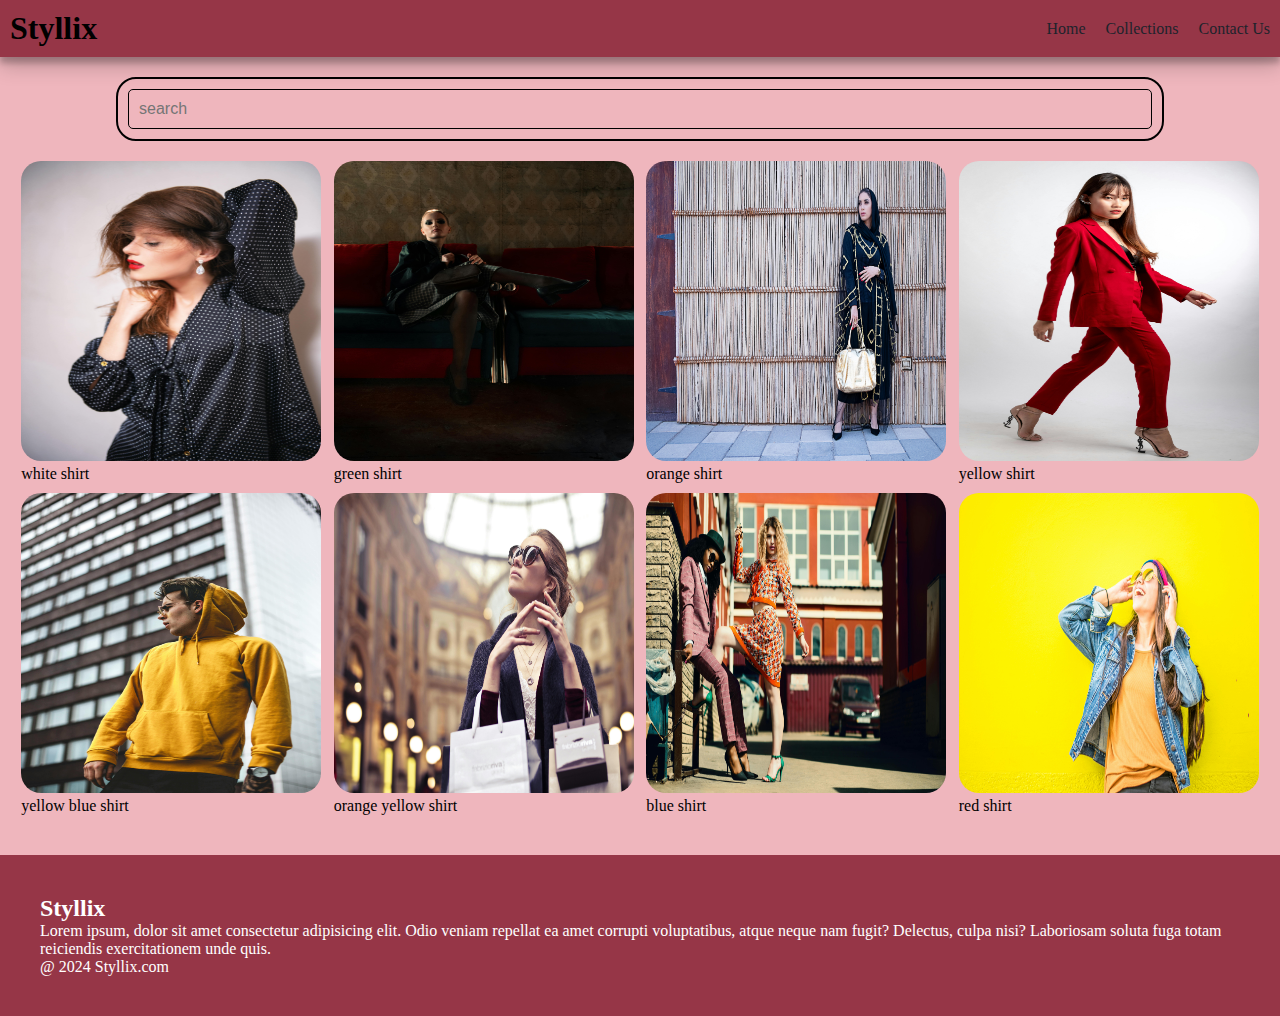
<file: collection.html>
<!DOCTYPE html>
<html lang="en">
  <head>
    <meta charset="UTF-8" />
    <meta name="viewport" content="width=device-width, initial-scale=1.0" />
    <title>Styllix</title>

    <!--google fonts-->
    
    <link rel="preconnect" href="https://fonts.googleapis.com" />
    <link rel="preconnect" href="https://fonts.gstatic.com" crossorigin />
    <link
      href="https://fonts.googleapis.com/css2?family=Poppins&display=swap"
      rel="stylesheet"
    />
    <!--my css file-->
    <link rel="stylesheet" href="style.css" />
    <!--font awesome icons-->
    <link
      rel="stylesheet"
      href="https://cdnjs.cloudflare.com/ajax/libs/font-awesome/6.6.0/css/all.min.css"
      integrity="sha512-Kc323vGBEqzTmouAECnVceyQqyqdsSiqLQISBL29aUW4U/M7pSPA/gEUZQqv1cwx4OnYxTxve5UMg5GT6L4JJg=="
      crossorigin="anonymous"
      referrerpolicy="no-referrer"
    />
  </head>
  <body class="background">
    <!--Navbar-->
    <nav class="navbar">
        <h1>Styllix</h1>
        <div class="navbar-links">
          <p class="navbar-link"> <a href="index.html">Home</a></p>
          <p class="navbar-link"><a href="collection.html">Collections</a></p>
          <p class="navbar-link"><a href="contact.html">Contact Us</a></p>
        </div>
        <div class="navbar-menu-toggle" onclick="showNavbar()">
            <i class="fa-solid fa-bars"></i>
        </div>
        <div class="side-navbar">
            <p style="text-align:right" onclick="closeNavbar()">
            <i class="fa-solid fa-xmark"></i>
            </p>
        
        <div class="side-navbar-links">
            <p class="side-navbar-link"> <a href="index.html">Home</a></p>
            <p class="side-navbar-link"><a href="collection.html">Collections</a></p>
            <p class="side-navbar-link"><a href="contact.html">Contact Us</a></p>
        </div>
        
      </nav>
      <div class="product-section">
        <form class="product-search">
            <input type="text" id="search" placeholder="search">
            <i class="fa-solid fa-magnifying-glass"></i>
        </form>
        <div class="products" id="products">
            <div class="product-box">
                 
                 <img src="image 9.jpg" alt="fashion image" height="300px"  width="300px">
                 <p>white shirt</p>
                 </div>
            
            
                <div class="product-box">
                   <img src="image 10.jpg" alt="fashion image" height="300px"  width="300px">
                   <p>green shirt</p>
                </div>
            
          
                <div class="product-box">
                    <img src="image 11.jpg" alt="fashion image" height="300px"  width="300px">
                    <p>orange shirt</p>
                </div>
            
            
                <div class="product-box">
                    <img src="image 12.jpg" alt="fashion image" height="300px"  width="300px">
                    <p>yellow shirt</p>
                </div>
            
            
                <div class="product-box">
                   <img src="image 13.jpg" alt="fashion image" height="300px"  width="300px">
                   <p>yellow blue shirt</p>
                </div>

                <div class="product-box">
                    <img src="image 14.jpg" alt="fashion image" height="300px"  width="300px">
                    <p>orange yellow shirt</p>
                </div>

                <div class="product-box">
                    <img src="image 15.jpg" alt="fashion image" height="300px"  width="300px">
                    <p>blue shirt</p>
                </div>

                <div class="product-box">
                    <img src="image 16.jpg" alt="fashion image" height="300px"  width="300px">
                    <p>red shirt</p>
                </div>
        </div>
      </div>
        <!--footer-->
        <div class="footer">
          <div class="footer-container">
            <div class="footer-box-1">
             <h2 class="heading-text">Styllix</h2>
             <p>Lorem ipsum, dolor sit amet consectetur adipisicing elit. Odio veniam repellat
               ea amet corrupti voluptatibus, atque neque nam fugit? Delectus, culpa nisi? Laboriosam soluta fuga totam reiciendis
                exercitationem unde quis.</p>
             <div class="footer-icon-container">
               <i class="fa-brands fa-instagram" style="color:#ffffff"></i>
               <i class="fa-brands fa-twitter" style="color:#ffffff"></i>
               <i class="fa-brands fa-youtube" style="color:#ffffff"></i>
             </div>   
            </div>
          </div>
          <p>@ 2024 Styllix.com</p>
        </div>
                              
          
    <script src="collection.js"></script>
    <script src="index.js"></script>
  </body>
</html>
</file>
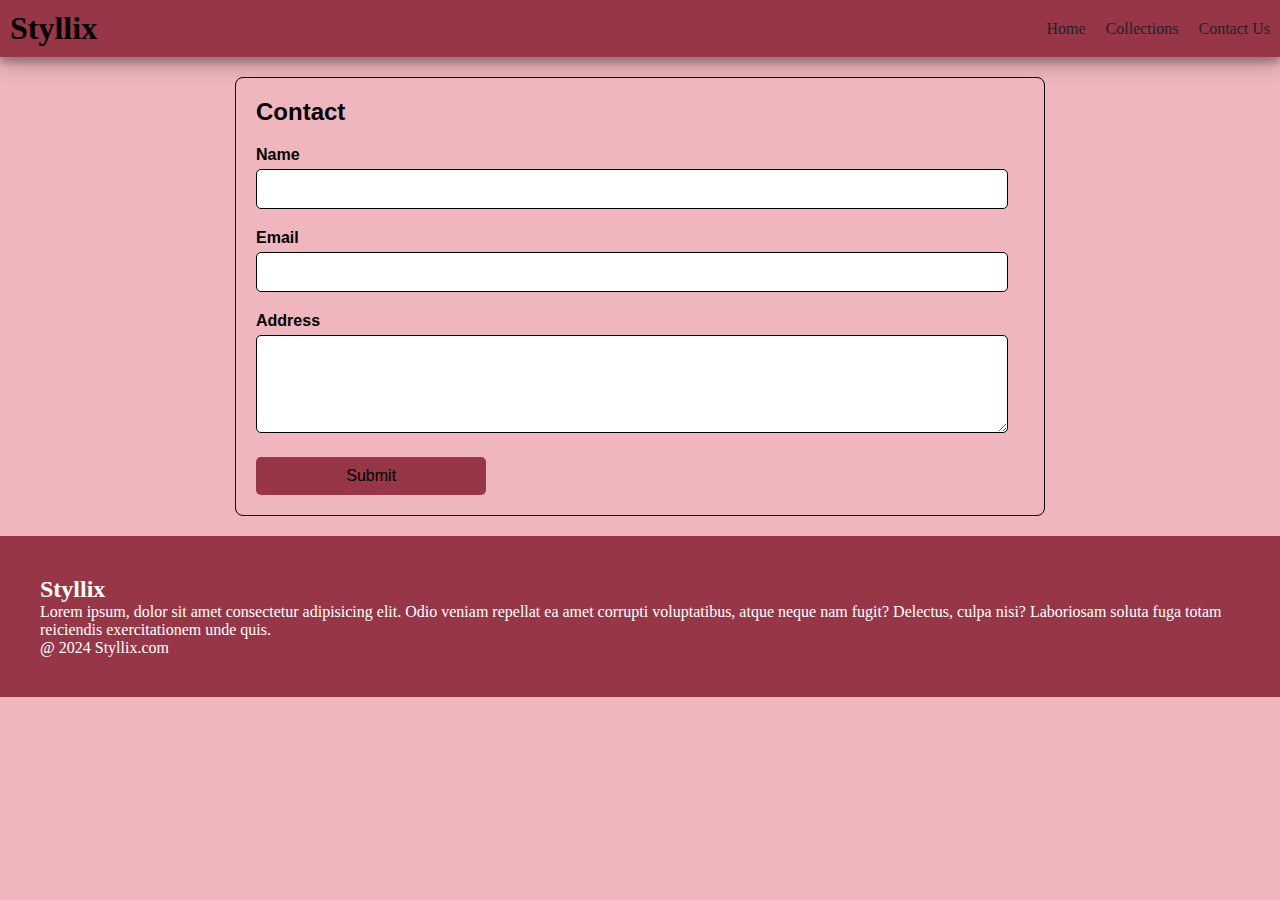
<file: contact.html>
<!DOCTYPE html>
<html lang="en">
  <head>
    <meta charset="UTF-8" />
    <meta name="viewport" content="width=device-width, initial-scale=1.0" />
    <title>Styllix</title>

    <!--google fonts-->
    
    <link rel="preconnect" href="https://fonts.googleapis.com" />
    <link rel="preconnect" href="https://fonts.gstatic.com" crossorigin />
    <link
      href="https://fonts.googleapis.com/css2?family=Poppins&display=swap"
      rel="stylesheet"
    />
    <!--my css file-->
    <link rel="stylesheet" href="style.css" />
    <!--font awesome icons-->
    <link
      rel="stylesheet"
      href="https://cdnjs.cloudflare.com/ajax/libs/font-awesome/6.6.0/css/all.min.css"
      integrity="sha512-Kc323vGBEqzTmouAECnVceyQqyqdsSiqLQISBL29aUW4U/M7pSPA/gEUZQqv1cwx4OnYxTxve5UMg5GT6L4JJg=="
      crossorigin="anonymous"
      referrerpolicy="no-referrer"
    />
  </head>
  <body class="background">
    <!--Navbar-->
    <nav class="navbar">
        <h1>Styllix</h1>
        <div class="navbar-links">
            <p class="navbar-link"> <a href="index.html">Home</a></p>
            <p class="navbar-link"><a href="collection.html">Collections</a></p>
            <p class="navbar-link"><a href="contact.html">Contact Us</a></p>
        </div>
        <div class="navbar-menu-toggle" onclick="showNavbar()">
            <i class="fa-solid fa-bars"></i>
        </div>
        <div class="side-navbar">
            <p style="text-align:right" onclick="closeNavbar()">
            <i class="fa-solid fa-xmark"></i>
            </p>
        
        <div class="side-navbar-links">
            <p class="side-navbar-link"> <a href="index.html">Home</a></p>
            <p class="side-navbar-link"><a href="collection.html">Collections</a></p>
            <p class="side-navbar-link"><a href="contact.html">Contact Us</a></p>
        </div>
        
      </nav>
      <div class="contact">
        <h2 style="color:black" ">Contact</h2>
    
        <!-- Contact form -->
        <form action="#" method="POST">
          
          <!-- Name field -->
          <div class="form-group">
            <label for="name" style="color:black" >Name</label>
            <input type="text" id="name" name="name" required>
          </div>
    
          <!-- Email field -->
          <div class="form-group">
            <label for="email" style="color:black">Email</label>
            <input type="email" id="email" name="email" required>
          </div>
    
          <!-- Address field -->
          <div class="form-group">
            <label for="address" style="color:black">Address</label>
            <textarea id="address" name="address" rows="4" required></textarea>
          </div>
    
          <!-- Submit button -->
          <button class="submit-btn" type="submit">Submit</button>
        </form>
      </div>
    
    
    
        
        <!--footer-->
        <div class="footer">
          <div class="footer-container">
            <div class="footer-box-1">
             <h2 class="heading-text">Styllix</h2>
             <p>Lorem ipsum, dolor sit amet consectetur adipisicing elit. Odio veniam repellat
               ea amet corrupti voluptatibus, atque neque nam fugit? Delectus, culpa nisi? Laboriosam soluta fuga totam reiciendis
                exercitationem unde quis.</p>
             <div class="footer-icon-container">
               <i class="fa-brands fa-instagram" style="color:#ffffff"></i>
               <i class="fa-brands fa-twitter" style="color:#ffffff"></i>
               <i class="fa-brands fa-youtube" style="color:#ffffff"></i>
             </div>   
            </div>
          </div>
          <p>@ 2024 Styllix.com</p>
        </div>
                              
          
    <script src="index.js"></script>
  </body>
</html>
</file>
<file: style.css>
*{
    padding:0;
    margin:0;
}


body{
.poppins-regular {
    font-family: "Poppins", sans-serif;
    font-weight: 400;
    font-style: normal;
  }
}
.background{
    background-color: #efb6bd;
}

.navbar{
    display:flex;
    justify-content:space-between;
    align-items:center;
    padding:10px;
    box-shadow: rgba(0, 0, 0, 0.19) 0px 10px 20px, rgba(0, 0, 0, 0.23) 0px 6px 6px;
    background-color:#963647;
}
.navbar-links
{
    display:flex;
    column-gap:20px;
}


.navbar-links a{
    text-decoration: none;
    color:#1d232c;
}
.navbar-links a:hover{
    text-decoration:underline;
    color:#1d232c;
}
.navbar-menu-toggle{
    display:none;

}
/*side-navbar*/
.side-navbar
{
    background-color: #963647;
    width:50%;
    height:100%;
    position:fixed;
    top:0;
    left:-60%;
    padding:20px;
    color:white;
    transition: 0.5s;
}
.side-navbar-link{
    margin-bottom:30px;

}
.side-navbar-link a
{
    text-decoration:none;
    color:white;
}
.side-navbar-link a:hover{
    text-decoration:underline;
}

/*header*/
.header{
      display:flex;
      justify-content: center;
      gap:50px;
      padding:50px;

}
.header-button
{
    margin-top:10px;
    padding:20px;
    background-color: #963647;
    color:white;
}
.service{
    padding:20px;
    
}
.service-container-1{
    display:flex;
    justify-content:space-between;
    align-items:center;
}
.service-container-2{
    display:flex;
    justify-content:space-between;
    align-items:center;
    gap:20px;
}
.service-container-2
{
    border-radius:5px;
    background-color: #f2f4f7;
    padding:10px;
    background-color: #e36c82d1;
}
.new-arrival{
    display:flex;
    justify-content: space-around;
    flex-wrap:wrap;
}
.new-arrival-container{
    position:relative;
    flex-basis:20%;
}
.new-arrival button{
    padding-left:10%;
    padding-right:10%;
    padding-top:5%;
    padding-bottom:5%;
    margin-top:10px;
    color:#1d232c;
    top:50%;
    left:18%;
    position:absolute;
    border-radius:10px;
    border:none;
}
.news{
    margin-top:20px;
    display:flex;
    flex-direction:column;
    align-items:center;
}
.news input{
      padding:11px;
      margin-bottom: 10px;
      width:80vw;
      border:solid black 3px;
}
.news button{
    padding:10px;
    margin-top: 10px;
    background-color:#963647;
    color:#f2f4f7;
   
    border-radius: ;
}
.footer{
    margin-top:20px;
    padding:40px;
    background-color:#963647;
    color:#ffffff;
}
.product-section
{
    margin-top:20px;
}
.product-search{
    width:80%;
    border:solid black 2px;
    border-radius:20px;
    display:flex;
    justify-content:space-between;
    align-items:center;
    padding:10px;
    margin:auto;
}
.product-search input{

   background-color:transparent;
   width:100%;

}
.product-search input:focus{
    outline:none;
}
.products{
    padding:20px;
    display:flex;
    gap:10px;
    flex-wrap:wrap;
    justify-content:space-around;
    align-items: center;
}
.product-box{
    
    flex-basis:20%;
    align-items: center;

}
.product-box img{
       border-radius:20px;
}
.shop-now-btn {
    background-color: #963647; 
    color: white; 
    border: none;
    padding: 10px 20px; 
    font-size: 16px;
    cursor: pointer;
    border-radius: 5px; 
    display: flex;
    align-items: center;
    justify-content: center;
    transition: background-color 0.3s ease, transform 0.3s ease;
    margin-top:20px;
    margin-bottom: 20px;
     
  }

  
  .shop-now-btn i {
    margin-left: 8px; 
    transition: transform 0.3s ease; 
  }

  
  .shop-now-btn:hover {
    background-color:#963647; 
    transform: scale(1.05); 
  }

  
  .shop-now-btn:hover i {
    transform: translateX(5px); 
  }

  


.contact {
    background-color:#efb6bd;
    border: 1px solid black;
    padding: 20px;
    border-radius: 8px;
    width: 400px;
    margin: auto;
    font-family: Arial, sans-serif;
  }

  /* Styling for form elements */
  .form-group {
    margin-bottom: 20px;
  }

  label {
    display: block;
    font-weight: bold;
    margin-bottom: 5px;
  }

  input[type="text"], input[type="email"], textarea {
    width: 100%;
    padding: 10px;
    border: 1px solid black;
    border-radius: 5px;
    font-size: 16px;
  }

  textarea {
    resize: vertical;
  }

  /* Styling for the submit button */
  .submit-btn {
    background-color: #963647;
    color: black;
    padding: 10px 20px;
    border: none;
    border-radius: 5px;
    cursor: pointer;
    font-size: 16px;
    width: 30%;
    align-items: center;
  }


  .submit-btn:hover {
    background-color: #efb6bd;
  }
  .contact h2{
    margin-bottom: 20px;
  }
  .contact{
    padding:20px;
    width:60%;
    margin-top:20px;
    
  }
  .form-group input{
    width:95%;
  }
  .form-group textarea{
    width:95%;
  }
  .submit-btn{
    width:auto%;
    
  }

/*  Media Query*/
@media screen and (max-width:700px)
{
    .navbar-menu-toggle{
        display:block;
    }
    .navbar-link
    {
        display:none;
    }
    .header-image
    {
        display:none;
    }
    .service-container-1{
        display:none;
    }
    .service-container-2{
        flex-direction:column;
    }

    
}
</file>
